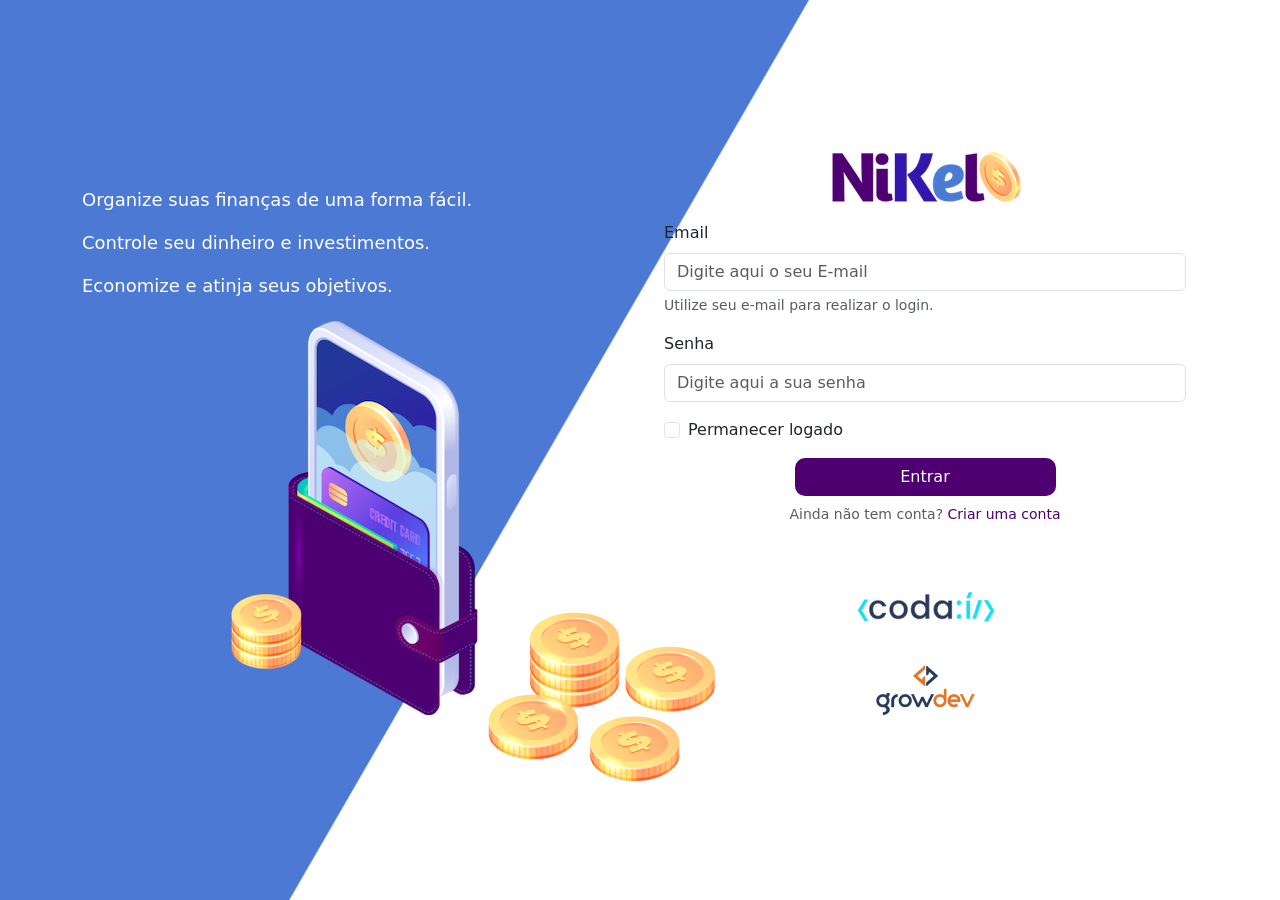
<file: public/index.html>
<!DOCTYPE html>
<html lang="pt-br">
<head>
    <meta charset="UTF-8">
    <meta name="viewport" content="width=device-width, initial-scale=1.0">
    <link href="https://cdn.jsdelivr.net/npm/bootstrap@5.3.8/dist/css/bootstrap.min.css" rel="stylesheet" integrity="sha384-sRIl4kxILFvY47J16cr9ZwB07vP4J8+LH7qKQnuqkuIAvNWLzeN8tE5YBujZqJLB" crossorigin="anonymous">
    <script src="https://cdn.jsdelivr.net/npm/bootstrap@5.3.8/dist/js/bootstrap.bundle.min.js" integrity="sha384-FKyoEForCGlyvwx9Hj09JcYn3nv7wiPVlz7YYwJrWVcXK/BmnVDxM+D2scQbITxI" crossorigin="anonymous"></script>
    <link rel="stylesheet" href="./css/styles.css">
    <title>Nikel</title>
</head>
<body id="login">
    <main>
        <div class="container">
            <div class="row vh-100">
                <div class="col d-flex justify-content-center my-5 flex-column ">
                    <div class="text-login">
                        <p>
                            Organize suas finanças de uma forma fácil.
                        </p>
                        <p>
                            Controle seu dinheiro e investimentos.
                        </p>
                        <p>
                            Economize e atinja seus objetivos.
                        </p>
                    </div>
                    <div class="text-center">
                        <img src="./assets/images/pocket.png" alt="imagem de uma carteira de dinheiro, com um celular e moedas" class="img-fluid">
                        <img src="./assets/images/coins.png" alt="moedas" class="img-fluid d-none d-md-inline coins">
                    </div>
                </div>

                <div class="col d-flex justify-content-center my-5 flex-column">
                    <div class="container">
                        
                        <div class="row">
                            <div class="col">
                                <div class="text-center mb-3">
                                    <img src="./assets/images/nikel-logo.png" alt="logo da aplicação nikel" class="img-fluid">
                                </div>

                                <div class="col">
                                    <form id="login-form">
                                        <div class="mb-3">
                                            <label for="email-input" class="form-label">Email</label>
                                            <input type="email" class="form-control" id="email-input" aria-describedby="emailHelp" placeholder="Digite aqui o seu E-mail">
                                            <div id="emailHelp" class="form-text">Utilize seu e-mail para realizar o login.</div>
                                        </div>
                                        <div class="mb-3">
                                            <label for="password-input" class="form-label">Senha</label>
                                            <input type="password" class="form-control" id="password-input" placeholder="Digite aqui a sua senha">
                                        </div>
                                        <div class="mb-3 form-check">
                                            <input type="checkbox" class="form-check-input" id="session-check">
                                            <label class="form-check-label" for="session-check">Permanecer logado</label>
                                        </div>
                                        <button type="submit" class="btn button-login">Entrar</button>
                                    </form>
                                </div>
                            </div>
                        </div>

                        <div class="row">
                            <div class="col">
                                <p class="text-center mt-2 form-text">
                                    Ainda não tem conta? <span class="link-default" data-bs-toggle="modal" data-bs-target="#register-modal">Criar uma conta</span>
                                </p>
                            </div>
                        </div>

                        <div class="row">
                            <div class="col">
                                <div class="text-center mt-5">
                                    <img src="./assets/images/codai-logo.png" alt="logo da codai" srcset="">
                                </div>
                            </div>
                        </div>

                        <div class="row">
                            <div class="col">
                                <div class="text-center">
                                    <img src="./assets/images/growdev-logo.png" alt="logo da growdev" srcset="">
                                </div>
                            </div>
                        </div>
                    </div>
                </div>
            </div>
        </div>
    </main>

    <!-- Modal -->
    <div class="modal fade" id="register-modal" tabindex="-1" aria-labelledby="exampleModalLabel" aria-hidden="true">
    <div class="modal-dialog">
        <div class="modal-content">
            <div class="modal-header">
                <h1 class="modal-title fs-5" id="exampleModalLabel">Crie sua conta</h1>
                <button type="button" class="btn-close" data-bs-dismiss="modal" aria-label="Close"></button>
            </div>
            <form id="create-form">
                <div class="modal-body">
                    <div class="mb-3">
                        <label for="email-create-input" class="form-label">Email</label>
                        <input type="email" class="form-control" id="email-create-input" aria-describedby="emailHelp" placeholder="Digite aqui o seu E-mail" required>
                        <div id="emailHelp" class="form-text">Utilize seu e-mail para criar a conta.</div>
                    </div>
                    <div class="mb-3">
                        <label for="password-create-input" class="form-label">Senha</label>
                        <input type="password" class="form-control" id="password-create-input" placeholder="Digite aqui a sua senha" required>
                        <div id="emailHelp" class="form-text">Utilize uma senha fácil de lembrar e anote para não esquecer.</div>
                    </div>
        </div>
        <div class="modal-footer">
            <button type="button" class="btn btn-secondary button-cancel" data-bs-dismiss="modal">Cancelar</button>
            <button type="submit" class="btn button-default">Criar</button>
        </div>
            </form>
        
        </div>
    </div>
    </div>

    <script type="module" src="./js/index.js"></script>
</body>
</html>
</file>
<file: public/css/styles.css>
#login {
    background: linear-gradient(120deg, #4c79d3 44.9%, #ffffff 45%) no-repeat fixed;
}

#app {
    background: linear-gradient(120deg, #ffffff 44.9%, #4c79d3 45%) no-repeat fixed;
}

header {
    border-bottom: 1px solid #bebcbc;
    padding: 5px;
    background-color: #ffffff;
}

.color-primary {
    color: #4e0070;
}

.color-secondary {
    color: #4c79d3;
}

.icon-detail {
    font-size: 50px;
    margin-right: 10px;
    vertical-align: middle;
}

.text-login {
    color: #ffffff;
    font-size: 18px;
    font-weight: 500;
}

.coins {
    position: absolute;
    bottom: 100px;
}

.button-login {
    border-radius: 10px;
    background-color: #4e0070;
    color: #ffffff;
    width: 50%;
    margin: 0 25%;
}

.button-login:hover, .button-default:hover {
    background-color: #4c79d3;
    color: #ffffff;
}

.button-default {
    border-radius: 10px;
    background-color: #4e0070;
    color: #ffffff;
}

.button-cancel {
    border-radius: 10px;
}

.button-float {
    border-radius: 100%;
    width: 60px;
    height: 60px;
    position: fixed;
    bottom: 1rem;
    right: 2rem;
    font-size: 35px;
    border: 2px solid #4e0070;
    background-color: #4e0070;
    color: #ffffff;
    padding: 0 !important;
}

.button-float:hover {
    border: 2px solid #4c79d3;
    background-color: #ffffff;
    color: #4c79d3;
}

.link-default {
    color: #4e0070;
    cursor: pointer;
}

.link-default:hover {
    color: #4c79d3;
}

.info {
    background-color: #ffffff;
    border-radius: 20px 20px 0px 0px;
    padding: 20px 0px 0px 0px;
}

.logout {
    min-width: 5rem;
    right: 0;
    left: auto;
}

.menu {
    margin-right: 20px;
}

.button-icon {
    background-color: transparent;
    border: 1px solid transparent;
    padding: 0 5px;
    cursor: pointer;
}

.button-icon:hover {
    background-color: transparent;
    border: 1px solid #4c79d3;
    border-radius: 5px;
}
</file>
